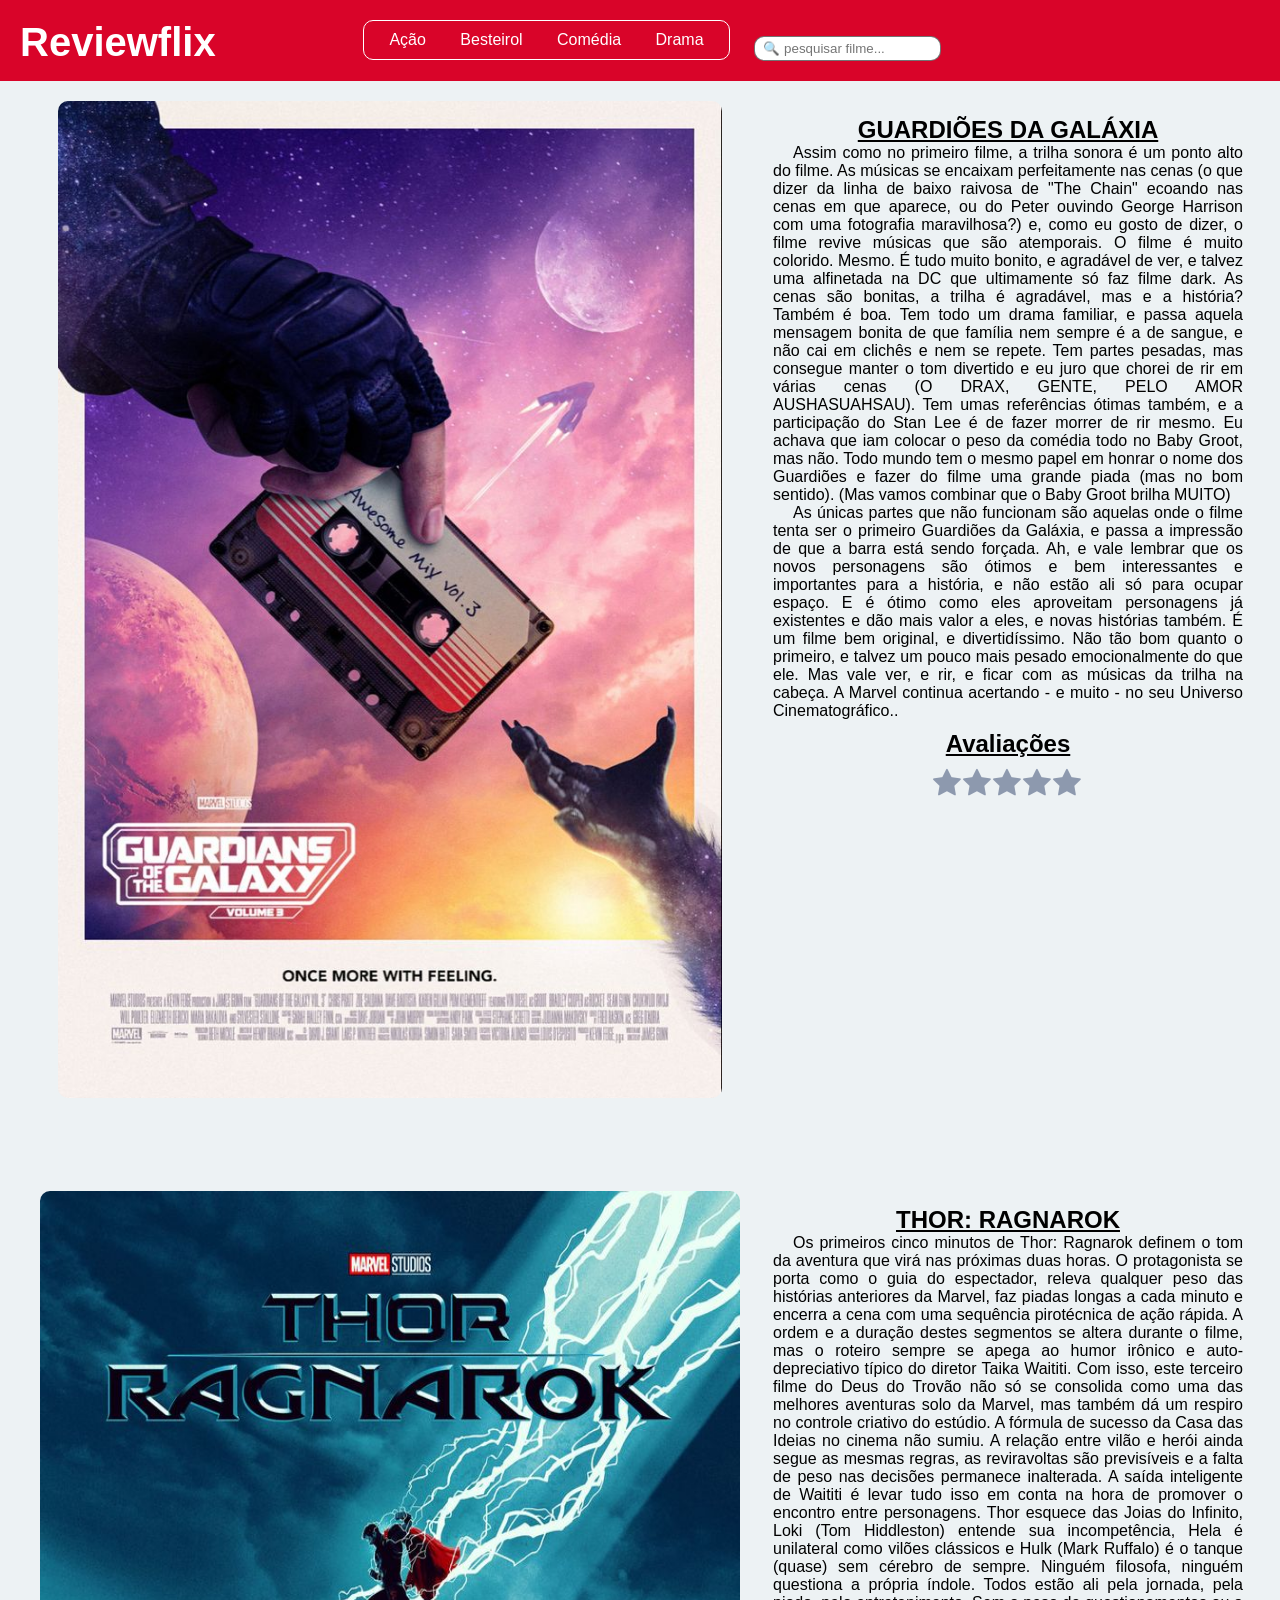
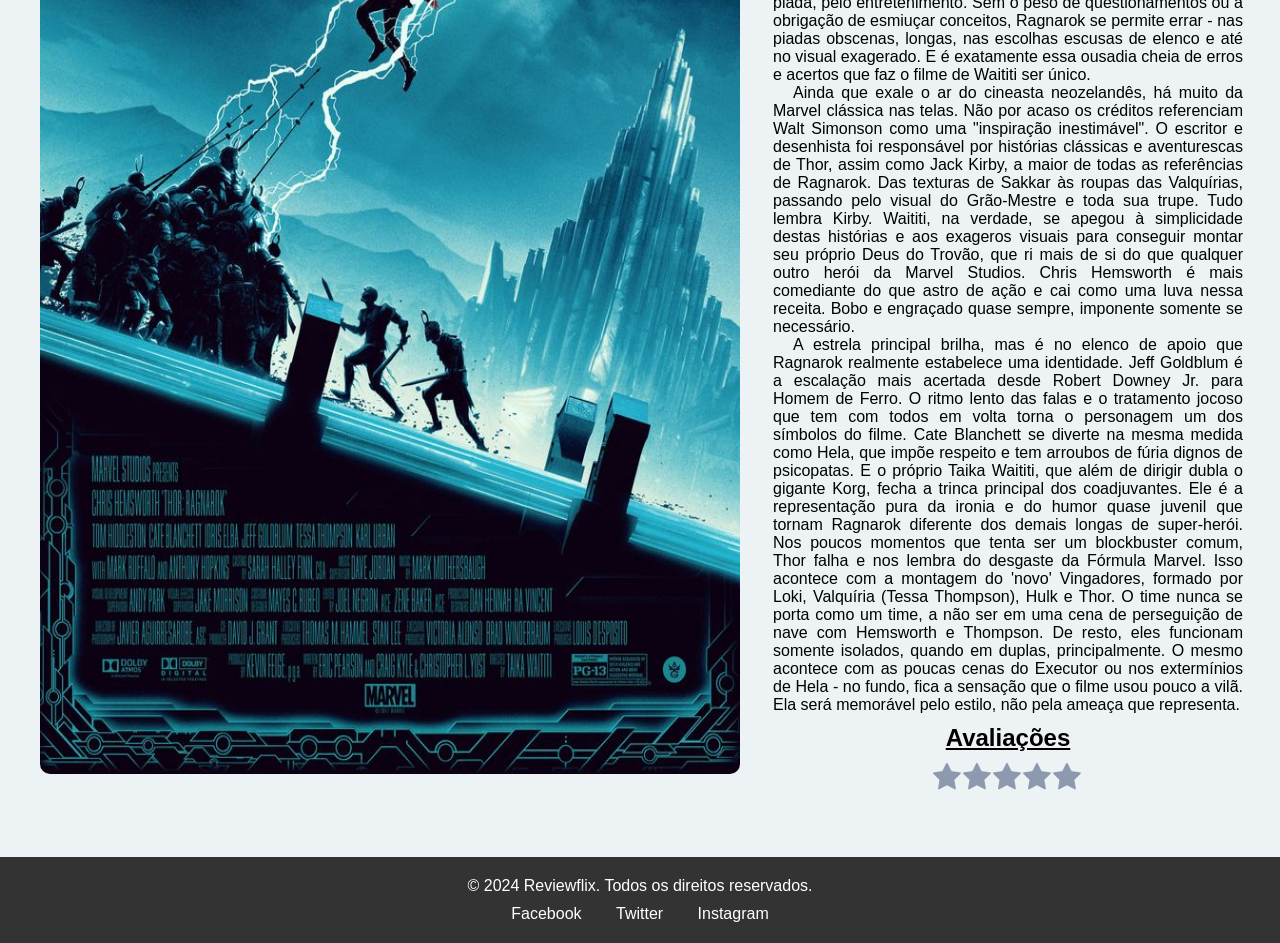
<file: projeto-resenha-main/projeto-resenha-main/index.html>
<!DOCTYPE html>
<html lang="pt-br">
<head>
    <meta charset="UTF-8">
    <meta http-equiv="X-UA-Compatible" content="IE=edge">
    <meta name="viewport" content="width=device-width, initial-scale=1.0">
    <title>Filmes - resenha crítica</title>
    <link rel="stylesheet" href="style.css">
    <link rel="stylesheet" href="https://fonts.googleapis.com/css2?family=Material+Symbols+Outlined:opsz,wght,FILL,GRAD@20..48,100..700,0..1,-50..200" />
    <link rel="stylesheet" href="https://cdnjs.cloudflare.com/ajax/libs/font-awesome/4.7.0/css/font-awesome.min.css">
</head>
<body>
    <main>
        <header>
            <h1 id="home">Reviewflix</h1>
            <nav>
                <fieldset>
                    <a href="#">Ação</a>
                    <a href="#">Besteirol</a>
                    <a href="#">Comédia</a>
                    <a href="#">Drama</a>
                </fieldset>
            </nav>
            <input type="search" id="search" placeholder="&#x1F50D; pesquisar filme...">
        </header>
        <section> <!-- Guardiões -->
            <div class="zoom">
                <!-- Capa do filme -->
                <img src="img/guardioes.jpg" alt="Guardioes">
            </div>
            <article>
                <h1>Guardiões da Galáxia</h1>
                <p>Assim como no primeiro filme, a trilha sonora é um ponto alto do filme. As músicas se encaixam perfeitamente nas cenas (o que dizer da linha de baixo raivosa de "The Chain" ecoando nas cenas em que aparece, ou do Peter ouvindo George Harrison com uma fotografia maravilhosa?) e, como eu gosto de dizer, o filme revive músicas que são atemporais.

                    O filme é muito colorido. Mesmo. É tudo muito bonito, e agradável de ver, e talvez uma alfinetada na DC que ultimamente só faz filme dark. As cenas são bonitas, a trilha é agradável, mas e a história? Também é boa. Tem todo um drama familiar, e passa aquela mensagem bonita de que família nem sempre é a de sangue, e não cai em clichês e nem se repete.
                    
                    Tem partes pesadas, mas consegue manter o tom divertido e eu juro que chorei de rir em várias cenas (O DRAX, GENTE, PELO AMOR AUSHASUAHSAU). Tem umas referências ótimas também, e a participação do Stan Lee é de fazer morrer de rir mesmo.
                    
                    Eu achava que iam colocar o peso da comédia todo no Baby Groot, mas não. Todo mundo tem o mesmo papel em honrar o nome dos Guardiões e fazer do filme uma grande piada (mas no bom sentido). (Mas vamos combinar que o Baby Groot brilha MUITO)
                    </p>
                <p>As únicas partes que não funcionam são aquelas onde o filme tenta ser o primeiro Guardiões da Galáxia, e passa a impressão de que a barra está sendo forçada.

                    Ah, e vale lembrar que os novos personagens são ótimos e bem interessantes e importantes para a história, e não estão ali só para ocupar espaço. E é ótimo como eles aproveitam personagens já existentes e dão mais valor a eles, e novas histórias também.
                    
                    É um filme bem original, e divertidíssimo. Não tão bom quanto o primeiro, e talvez um pouco mais pesado emocionalmente do que ele. Mas vale ver, e rir, e ficar com as músicas da trilha na cabeça. A Marvel continua acertando - e muito - no seu Universo Cinematográfico..</p>
                
                <h2>Avaliações</h2>
                <!-- <input type="range" id="range" value="5" max="10"> -->
                <!-- <span class="fa fa-star checked"></span>
                <span class="fa fa-star checked"></span>
                <span class="fa fa-star checked"></span>
                <span class="fa fa-star"></span>
                <span class="fa fa-star"></span> -->
                <div class="estrelas">
                    <input type="radio" name="estrela" id="estrela1"><label for="estrela"></label>
                    <input type="radio" name="estrela" id="estrela2"><label for="estrela2"></label>
                    <input type="radio" name="estrela" id="estrela3"><label for="estrela3"></label>
                    <input type="radio" name="estrela" id="estrela4"><label for="estrela4"></label>
                    <input type="radio" name="estrela" id="estrela5"><label for="estrela5"></label>
                </div>
            </article>
        </section>
        <section> <!-- Guardiões -->
            <div class="zoom">
                <!-- Capa do filme -->
                <img src="img/thor 3.jpg" alt="ToyS">
            </div>
            <article>
                <h1>Thor: Ragnarok</h1>
                <p>Os primeiros cinco minutos de Thor: Ragnarok definem o tom da aventura que virá nas próximas duas horas. O protagonista se porta como o guia do espectador, releva qualquer peso das histórias anteriores da Marvel, faz piadas longas a cada minuto e encerra a cena com uma sequência pirotécnica de ação rápida. A ordem e a duração destes segmentos se altera durante o filme, mas o roteiro sempre se apega ao humor irônico e auto-depreciativo típico do diretor Taika Waititi. Com isso, este terceiro filme do Deus do Trovão não só se consolida como uma das melhores aventuras solo da Marvel, mas também dá um respiro no controle criativo do estúdio.
                    
                    A fórmula de sucesso da Casa das Ideias no cinema não sumiu. A relação entre vilão e herói ainda segue as mesmas regras, as reviravoltas são previsíveis e a falta de peso nas decisões permanece inalterada. A saída inteligente de Waititi é levar tudo isso em conta na hora de promover o encontro entre personagens. Thor esquece das Joias do Infinito, Loki (Tom Hiddleston) entende sua incompetência, Hela é unilateral como vilões clássicos e Hulk (Mark Ruffalo) é o tanque (quase) sem cérebro de sempre. Ninguém filosofa, ninguém questiona a própria índole. Todos estão ali pela jornada, pela piada, pelo entretenimento. Sem o peso de questionamentos ou a obrigação de esmiuçar conceitos, Ragnarok se permite errar - nas piadas obscenas, longas, nas escolhas escusas de elenco e até no visual exagerado. E é exatamente essa ousadia cheia de erros e acertos que faz o filme de Waititi ser único.
                    </p>
                <p>Ainda que exale o ar do cineasta neozelandês, há muito da Marvel clássica nas telas. Não por acaso os créditos referenciam Walt Simonson como uma "inspiração inestimável". O escritor e desenhista foi responsável por histórias clássicas e aventurescas de Thor, assim como Jack Kirby, a maior de todas as referências de Ragnarok. Das texturas de Sakkar às roupas das Valquírias, passando pelo visual do Grão-Mestre e toda sua trupe. Tudo lembra Kirby. Waititi, na verdade, se apegou à simplicidade destas histórias e aos exageros visuais para conseguir montar seu próprio Deus do Trovão, que ri mais de si do que qualquer outro herói da Marvel Studios. Chris Hemsworth é mais comediante do que astro de ação e cai como uma luva nessa receita. Bobo e engraçado quase sempre, imponente somente se necessário.</p>
                <p>A estrela principal brilha, mas é no elenco de apoio que Ragnarok realmente estabelece uma identidade. Jeff Goldblum é a escalação mais acertada desde Robert Downey Jr. para Homem de Ferro. O ritmo lento das falas e o tratamento jocoso que tem com todos em volta torna o personagem um dos símbolos do filme. Cate Blanchett se diverte na mesma medida como Hela, que impõe respeito e tem arroubos de fúria dignos de psicopatas. E o próprio Taika Waititi, que além de dirigir dubla o gigante Korg, fecha a trinca principal dos coadjuvantes. Ele é a representação pura da ironia e do humor quase juvenil que tornam Ragnarok diferente dos demais longas de super-herói.

                    Nos poucos momentos que tenta ser um blockbuster comum, Thor falha e nos lembra do desgaste da Fórmula Marvel. Isso acontece com a montagem do 'novo' Vingadores, formado por Loki, Valquíria (Tessa Thompson), Hulk e Thor. O time nunca se porta como um time, a não ser em uma cena de perseguição de nave com Hemsworth e Thompson. De resto, eles funcionam somente isolados, quando em duplas, principalmente. O mesmo acontece com as poucas cenas do Executor ou nos extermínios de Hela - no fundo, fica a sensação que o filme usou pouco a vilã. Ela será memorável pelo estilo, não pela ameaça que representa.</p>
                
                <h2>Avaliações</h2>
                <!-- <input type="range" id="range" value="5" max="10"> -->
                <!-- <span class="fa fa-star checked"></span>
                <span class="fa fa-star checked"></span>
                <span class="fa fa-star checked"></span>
                <span class="fa fa-star"></span>
                <span class="fa fa-star"></span> -->
                <div class="estrelas">
                    <input type="radio" name="estrela" id="estrela1"><label for="estrela"></label>
                    <input type="radio" name="estrela" id="estrela2"><label for="estrela2"></label>
                    <input type="radio" name="estrela" id="estrela3"><label for="estrela3"></label>
                    <input type="radio" name="estrela" id="estrela4"><label for="estrela4"></label>
                    <input type="radio" name="estrela" id="estrela5"><label for="estrela5"></label>
                </div>
            </article>
        </section>
    </main>

<head>
    
<body>
       

    <!-- Rodapé -->
    <footer class="footer">
        <div class="footer-content">
            <p>&copy; 2024 Reviewflix. Todos os direitos reservados.</p>
            <div class="social-media">
                <a href="https://www.facebook.com" target="_blank">Facebook</a>
                <a href="https://www.twitter.com" target="_blank">Twitter</a>
                <a href="https://www.instagram.com" target="_blank">Instagram</a>
            </div>
        </div>
    </footer>
</body>
</html>

</html>
</file>
<file: projeto-resenha-main/projeto-resenha-main/style.css>
@charset 'UTF-8';

:root {
    --cor1: #2b2d42 ;
    --cor2: #8d99ae ;
    --cor3: #edf2f4 ;
    --cor4: #ef233c ;
    --cor5: #d90429 ;
    --cor6: #ffc300;
    --cor7: #ffd60a;
}

* {
    margin: 0;
    padding: 0;
    font-family: Arial, Helvetica, sans-serif;
    box-sizing: border-box;
}

body {
    background-color: var(--cor3);
}
main > header {
    display: flex;
    justify-content: center;
    padding: 20px;
    background-color: #d90429
}

main > header > nav > a#home {
    position: relative;
    left: -10%;
    top: 15%;
    text-decoration: none;
    padding: 10px;
    border-radius: 50%;
    border: 1px solid white;
    color: white;
}

main > header > nav > a#home:hover {
    border: 1px solid rgba(0, 0, 0, 0.548);
    color: rgba(0, 0, 0, 0.548);
}

main > header > nav > fieldset {
    padding: 10px;
    border-radius: 10px;
    /* display: flex; */
    justify-content: center;
    display: inline-block;
    border: 1px solid white;
}

main > header > nav > fieldset > a {
    text-decoration: none;
    padding: 15px;
    color: white;
}

main > header > nav > fieldset > a:hover {
    color: rgba(0, 0, 0, 0.548);
    text-decoration: underline;
}

main > header > input[type=search] {
    position: relative;
    left: 2%;
    margin-top: 16px;
    border: 1px solid rgba(0, 0, 0, 0.548);
    border-radius: 10px;
    height: 25px;
    padding: 8px;
}


main > section {
    display: flex;
    justify-content: center;
    padding: 20px;
}


.zoom {
    display: flex;
    justify-content: center;
    overflow: hidden;
    border-radius: 10px;
}

.zoom img {
    border-radius: 10px;
    max-width: 95%;
    max-height: 95%;
    transition: all 0.3s;
}

.zoom img:hover {
    transform: scale(1.1);   
}

section > article {
    max-width: 500px;
    padding: 15px;
}

section > article > h1 {
    text-align: center;
    text-decoration: underline;
    text-transform: uppercase;
    font-size: 1.5em;
}

section > article > p {
    text-align: justify;
    text-indent: 20px;
}

section > article > h2 {
    text-align: center;
    text-decoration: underline;
    padding: 10px;
}

#home {
    color: white; /* Define a cor do texto como branco */
    text-align: left; /* Alinha o texto à esquerda */
    position: absolute; /* Posiciona de forma absoluta na página */
    top: 0; /* Alinha o texto no topo da página */
    left: 0; /* Alinha o texto à esquerda */
    margin: 20px; /* Adiciona uma margem para afastar o texto um pouco das bordas */
    font-size: 2.5em; /* Define o tamanho da fonte, você pode ajustar como quiser */
}

main > section > article > input[type=range] {
    position: relative;
    left: 35%;
}

.estrelas {
    display: flex;
    justify-content: center;
    flex-direction: row-reverse;
}

.estrelas input {
    display: none;
}

.estrelas label {
    display: block;
    cursor: pointer;
    width: 30px;
}

.estrelas label:before {
    content: '\f005';
    font-family: fontAwesome;
    position: relative;
    display: block;
    font-size: 30px;
    color: #8d99ae;
}

.estrelas label:after {
    content: '\f005';
    font-family: fontAwesome;
    position: relative;
    display: block;
    font-size: 30px;
    color: #ffc300;
    top: -50%;
    opacity: 0;
    transition: .5s;
    text-shadow: 0px 2px 2px rgba(0, 0, 0, 0.26) ;
}

.estrelas label:hover:after,
.estrelas input:checked ~ label:after {
    opacity: 1;
}

.footer {
    background-color: #333;
    color: white;
    text-align: center;
    padding: 20px 0;
    position: relative;
    bottom: 0;
    width: 100%;
}

.footer .footer-content {
    max-width: 1200px;
    margin: 0 auto;
    padding: 0 20px;
}

/* Estilo para os links de redes sociais */
.footer .social-media {
    margin-top: 10px;
}

.footer .social-media a {
    color: white;
    margin: 0 15px;
    text-decoration: none;
    font-size: 16px;
    transition: color 0.3s;
}

.footer .social-media a:hover {
    color: #00aaff;
}
</file>
